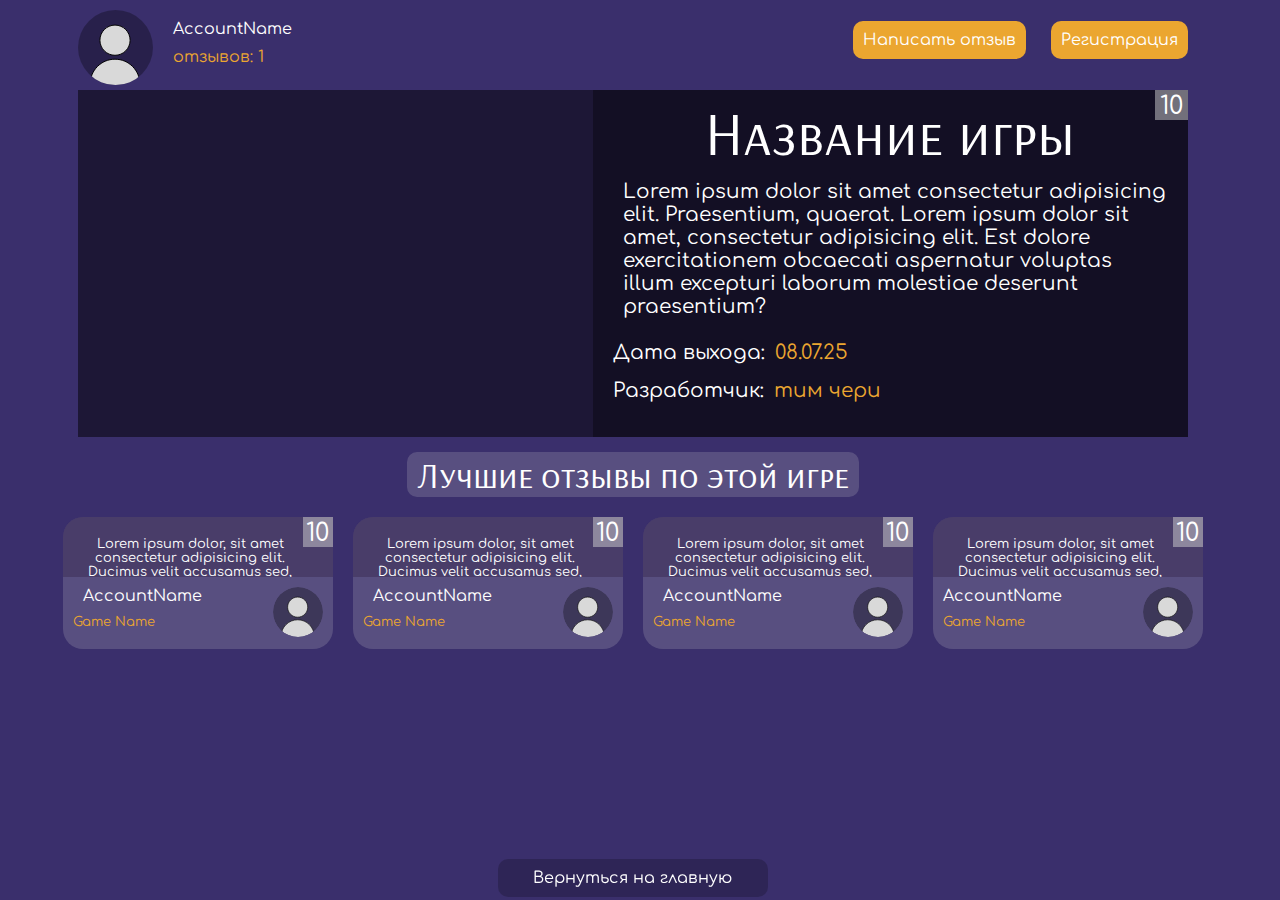
<file: gamedescription.html>
<!DOCTYPE html>
<html lang="en">
  <head>
    <meta charset="UTF-8" />
    <meta name="viewport" content="width=device-width, initial-scale=1.0" />
    <title>Название игры</title>
    <link rel="shortcut icon" href="/Images/Vector.png" type="image/x-icon" />
    <link rel="stylesheet" href="style.css" />
    <link rel="preconnect" href="https://fonts.googleapis.com" />
    <link rel="preconnect" href="https://fonts.gstatic.com" crossorigin />
    <link
      href="https://fonts.googleapis.com/css2?family=Arsenal+SC:ital,wght@0,400;0,700;1,400;1,700&family=Comfortaa:wght@300..700&display=swap"
      rel="stylesheet"
    />
  </head>
  <body>
    <header class="header">
      <div class="mainavatar"></div>
      <div class="left">
        <p class="name">AccountName</p>
        <p id="reviews">отзывов: <span>1</span></p>
      </div>
      <div class="right">
        <a class="btn" href="review.html" target="_blank">Написать отзыв</a
        ><a class="btn" href="regist.html">Регистрация</a>
      </div>
    </header>
    <main>
      <article class="background">
        <span class="generalgrade">10</span>
        <div class="info">
          <h1 id="gamename">Название игры</h1>
          <p class="text">
            Lorem ipsum dolor sit amet consectetur adipisicing elit.
            Praesentium, quaerat. Lorem ipsum dolor sit amet, consectetur
            adipisicing elit. Est dolore exercitationem obcaecati aspernatur
            voluptas illum excepturi laborum molestiae deserunt praesentium?
          </p>
          <br />
          <div class="spanhead">
            <span>Дата выхода:</span>
            <p id="gamedate">08.07.25</p>
          </div>
          <div class="spanhead">
            <span>Разработчик:</span>
            <p id="gameauthor">тим чери</p>
          </div>
        </div>
      </article>
      <section>
        <h1 id="revieweek">Лучшие отзывы по этой игре</h1>
        <article class="revieweek">
          <article class="review">
            <span class="grade">10</span>
            <p class="reviewtext">
              Lorem ipsum dolor, sit amet consectetur adipisicing elit. Ducimus
              velit accusamus sed, eos magni minima! Lorem ipsum dolor sit amet
              consectetur adipisicing elit. Ipsam, debitis. Lorem ipsum dolor
              sit amet consectetur adipisicing elit. Assumenda, odio!
            </p>
            <div class="reviewaccount">
              <div class="reviewacc">
                <p class="reviewname">AccountName</p>
                <p class="reviewgame">Game Name</p>
              </div>
              <div class="avatar" />
            </div>
          </article>
          <article class="review">
            <span class="grade">10</span>
            <p class="reviewtext">
              Lorem ipsum dolor, sit amet consectetur adipisicing elit. Ducimus
              velit accusamus sed, eos magni minima!
            </p>
            <div class="reviewaccount">
              <div class="reviewacc">
                <p class="reviewname">AccountName</p>
                <p class="reviewgame">Game Name</p>
              </div>
              <div class="avatar" />
            </div>
          </article>
          <article class="review">
            <span class="grade">10</span>
            <p class="reviewtext">
              Lorem ipsum dolor, sit amet consectetur adipisicing elit. Ducimus
              velit accusamus sed, eos magni minima!
            </p>
            <div class="reviewaccount">
              <div class="reviewacc">
                <p class="reviewname">AccountName</p>
                <p class="reviewgame">Game Name</p>
              </div>
              <div class="avatar" />
            </div>
          </article>
          <article class="review">
            <span class="grade">10</span>
            <p class="reviewtext">
              Lorem ipsum dolor, sit amet consectetur adipisicing elit. Ducimus
              velit accusamus sed, eos magni minima!
            </p>
            <div class="reviewaccount">
              <div class="reviewacc">
                <p class="name">AccountName</p>
                <p class="reviewgame">Game Name</p>
              </div>
              <div class="avatar" />
            </div>
          </article>
        </article>
      </section>
    </main>
    <footer>
      <a class="mainpage" href="main.html">Вернуться на главную</a>
    </footer>
  </body>
</html>
</file>
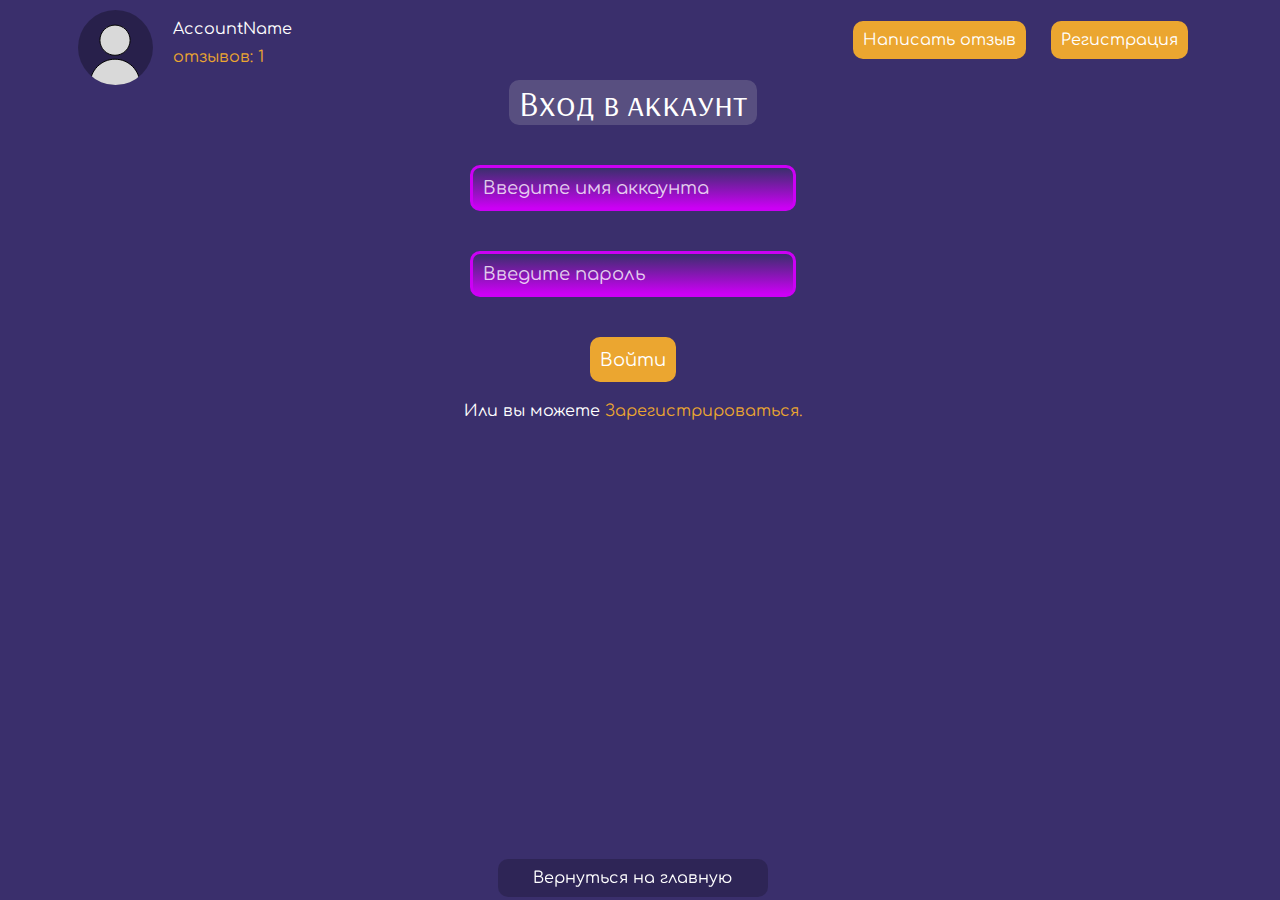
<file: login.html>
<!DOCTYPE html>
<html lang="en">
  <head>
    <meta charset="UTF-8" />
    <meta name="viewport" content="width=device-width, initial-scale=1.0" />
    <title>Вход в аккаунт</title>
    <link rel="shortcut icon" href="/Images/Vector.png" type="image/x-icon" />
    <link rel="stylesheet" href="style.css" />
    <link rel="preconnect" href="https://fonts.googleapis.com" />
    <link rel="preconnect" href="https://fonts.gstatic.com" crossorigin />
    <link
      href="https://fonts.googleapis.com/css2?family=Arsenal+SC:ital,wght@0,400;0,700;1,400;1,700&family=Comfortaa:wght@300..700&display=swap"
      rel="stylesheet"
    />
  </head>
  <body>
    <header class="header">
      <div class="mainavatar"></div>
      <div class="left">
        <p class="name">AccountName</p>
        <p id="reviews">отзывов: <span>1</span></p>
      </div>
      <div class="right">
        <a class="btn" href="review.html" target="_blank">Написать отзыв</a
        ><a class="btn" href="">Регистрация</a>
      </div>
    </header>
    <main id="registrform">
      <h1>Вход в аккаунт</h1>
      <input
        type="text"
        class="registr"
        id="AccountName"
        placeholder="Введите имя аккаунта"
      /><input
        type="password"
        class="registr"
        id="Password"
        placeholder="Введите пароль"
      />
      <button type="submit" class="registr btn">Войти</button>
      <p class="login">
        Или вы можете
        <a href="regist.html" class="login">Зарегистрироваться.</a>
      </p>
    </main>
    <footer>
      <a class="mainpage" href="main.html">Вернуться на главную</a>
    </footer>
  </body>
</html>
</file>
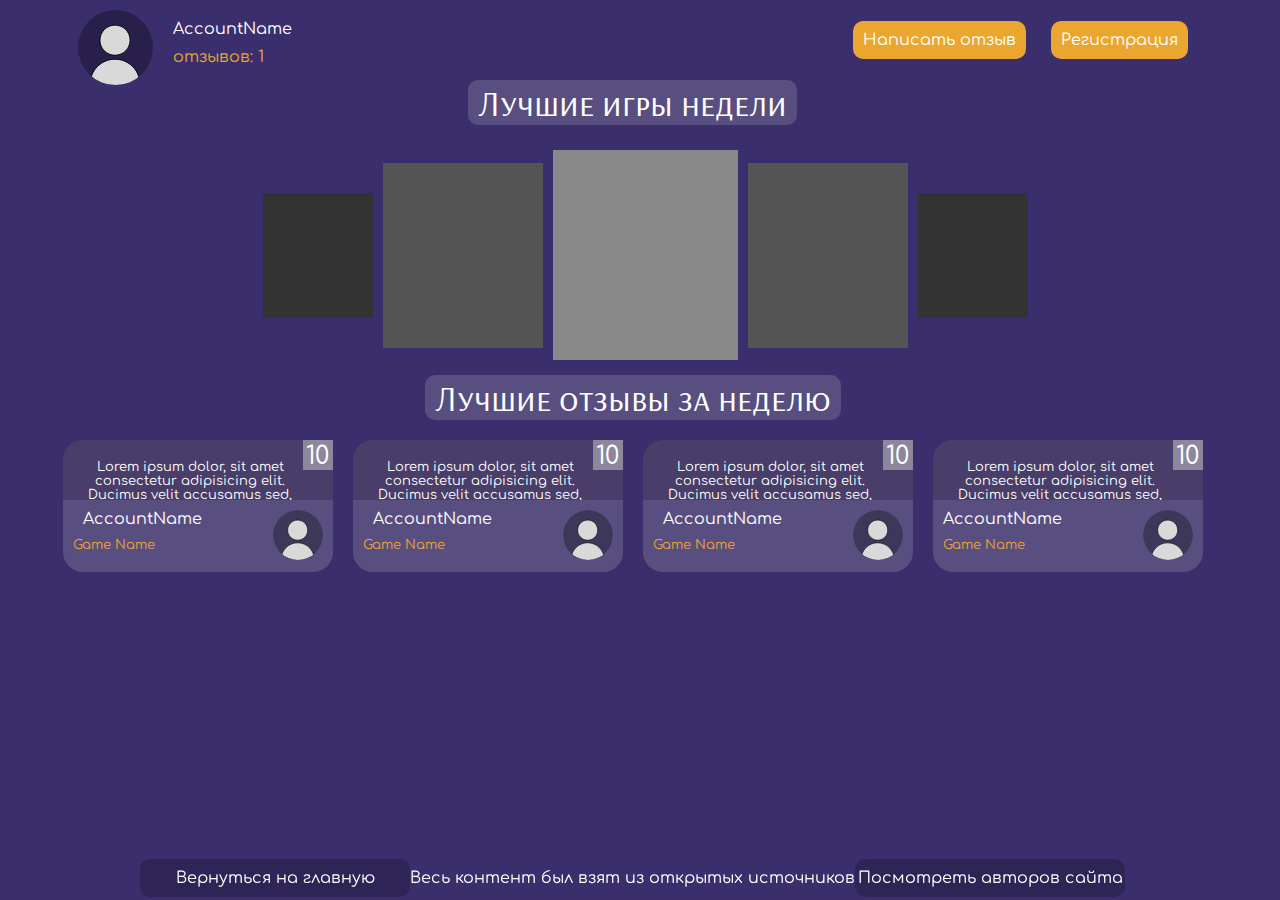
<file: main.html>
<!DOCTYPE html>
<html lang="en">
  <head>
    <meta charset="UTF-8" />
    <meta name="viewport" content="width=device-width, initial-scale=1.0" />
    <title>GameTime</title>
    <link rel="shortcut icon" href="/Images/Vector.png" type="image/x-icon" />
    <link rel="stylesheet" href="style.css" />
    <link rel="preconnect" href="https://fonts.googleapis.com" />
    <link rel="preconnect" href="https://fonts.gstatic.com" crossorigin />
    <link
      href="https://fonts.googleapis.com/css2?family=Arsenal+SC:ital,wght@0,400;0,700;1,400;1,700&family=Comfortaa:wght@300..700&display=swap"
      rel="stylesheet"
    />
  </head>
  <body>
    <header class="header">
      <div class="mainavatar"></div>
      <div class="left">
        <p class="name">AccountName</p>
        <p id="reviews">отзывов: <span>1</span></p>
      </div>
      <div class="right">
        <a class="btn" href="review.html" target="_blank">Написать отзыв</a
        ><a class="btn" href="regist.html">Регистрация</a>
      </div>
    </header>
    <main>
      <section>
        <h1 id="carousel">Лучшие игры недели</h1>
        <article class="carousel">
          <div class="thirdgame"></div>
          <div class="secgame"></div>
          <div class="maingame"></div>
          <div class="secgame"></div>
          <div class="thirdgame"></div>
        </article>
      </section>
      <section>
        <h1 id="revieweek">Лучшие отзывы за неделю</h1>
        <article class="revieweek">
          <article class="review">
            <span class="grade">10</span>
            <p class="reviewtext">
              Lorem ipsum dolor, sit amet consectetur adipisicing elit. Ducimus
              velit accusamus sed, eos magni minima!
            </p>
            <div class="reviewaccount">
              <div class="reviewacc">
                <p class="reviewname">AccountName</p>
                <p class="reviewgame">Game Name</p>
              </div>
              <div class="avatar" />
            </div>
          </article>
          <article class="review">
            <span class="grade">10</span>
            <p class="reviewtext">
              Lorem ipsum dolor, sit amet consectetur adipisicing elit. Ducimus
              velit accusamus sed, eos magni minima!
            </p>
            <div class="reviewaccount">
              <div class="reviewacc">
                <p class="reviewname">AccountName</p>
                <p class="reviewgame">Game Name</p>
              </div>
              <div class="avatar" />
            </div>
          </article>
          <article class="review">
            <span class="grade">10</span>
            <p class="reviewtext">
              Lorem ipsum dolor, sit amet consectetur adipisicing elit. Ducimus
              velit accusamus sed, eos magni minima!
            </p>
            <div class="reviewaccount">
              <div class="reviewacc">
                <p class="reviewname">AccountName</p>
                <p class="reviewgame">Game Name</p>
              </div>
              <div class="avatar" />
            </div>
          </article>
          <article class="review">
            <span class="grade">10</span>
            <p class="reviewtext">
              Lorem ipsum dolor, sit amet consectetur adipisicing elit. Ducimus
              velit accusamus sed, eos magni minima!
            </p>
            <div class="reviewaccount">
              <div class="reviewacc">
                <p class="name">AccountName</p>
                <p class="reviewgame">Game Name</p>
              </div>
              <div class="avatar" />
            </div>
          </article>
        </article>
      </section>
    </main>
    <footer>
      <a class="mainpage" href="#">Вернуться на главную</a>
      <span>Весь контент был взят из открытых источников</span>
      <a class="contacts" href="#">Посмотреть авторов сайта</a>
    </footer>
  </body>
</html>
</file>
<file: style.css>
* {
  padding: 0;
  margin: 0;
  font-family: "Comfortaa", sans-serif;
  scrollbar-gutter: stable;
}
body {
  width: 1110px;
  margin: 0 20px;
  color: white;
  background-color: #3a2f6c;
  margin: auto;
  position: relative;
}
main,
#reviewform {
  width: 100%;
  display: flex;
  flex-direction: column;
  align-items: center;
}
.header {
  height: 80px;
  display: flex;
  align-content: center;
  .btn {
    margin-left: 25px;
  }
}
.name {
  margin-left: -10px;
}
.mainavatar,
.mainavatar:default {
  margin-top: 10px;
  background-image: url("Images/avatar.svg");
  background-size: cover;
  width: 75px;
  height: 75px;
}
#reviews {
  padding: 10px 0;
  color: #eba630;
}
.left {
  margin: 20px;
  align-content: center;
}
.right {
  align-content: center;
  margin-left: auto;
}
.btn {
  padding: 10px;
  text-decoration: none;
  background-color: #eba630;
  color: white;
  width: 150px;
  height: 45px;
  border-radius: 10px;
  border: none;
  cursor: pointer;
  transition: background-color 0.5s;
  &:hover {
    background-color: #ffa200;
  }
}
h1 {
  font-family: "Arsenal SC", sans-serif;
  font-weight: 500;
  background-color: rgb(210, 210, 210, 0.2);
  width: fit-content;
  font-size: 36px;
  border-left: 10px solid rgb(0, 0, 0, 0);
  border-right: 10px solid rgb(0, 0, 0, 0);
  border-radius: 10px;
  margin: auto;
  margin-bottom: 20px;
}
#gamename {
  font-size: 60px;
  background: none;
  margin-bottom: 10px;
  margin-top: -15px;
}
.carousel {
  display: flex;
  align-items: center;
  justify-content: space-between;
  width: 750px;
  margin: auto;
  margin-bottom: 10px;
}
.maingame {
  min-width: 175px;
  min-height: 200px;
  filter: brightness(0.8);
  margin: 5px;
}
.secgame {
  min-width: 150px;
  min-height: 175px;
  filter: brightness(0.5);
  margin: 5px;
}
.thirdgame {
  min-width: 100px;
  min-height: 115px;
  filter: brightness(0.3);
  margin: 5px;
}
.maingame,
.secgame,
.thirdgame {
  cursor: pointer;
  background-color: rgb(170, 170, 170);
  padding: 5px;
  color: white;
  border-width: 0px;
  transition: transform 0.5s;
  background-size: cover;
  background-position: center;
  &:hover {
    transform: scale(1.1);
    transition: transform 1s;
    filter: brightness(1);
  }
}

.revieweek {
  display: flex;
  margin: auto;
  margin-bottom: 10px;
}
.review {
  margin: 0 10px;
  width: 270px;
  height: fit-content;
  background-color: rgb(210, 210, 210, 0.2);
  border-radius: 20px;
  border-top-right-radius: 0px;
  position: relative;
  display: flex;
  flex-direction: column;
  scroll-snap-align: center;
}
.grade {
  position: absolute;
  top: 0;
  right: 0;
  width: 30px;
  height: 30px;
  font-size: 25px;
  align-content: end;
  text-align: center;
  background-color: rgb(210, 210, 210, 0.5);
}
.reviewtext {
  padding: 20px 15px 0px 15px;
  height: 40px;
  font-size: 13px;
  text-align: center;
  flex-grow: 1;
  overflow: hidden;
  border-top-left-radius: 20px;
  background-color: #2715354d;
  transition: all 2s;
  &:hover {
    overflow: visible;
    height: fit-content;
    padding-bottom: 15px;
    transition: all 0.5s;
  }
}
.reviewaccount {
  display: flex;
  flex-direction: row;
  align-content: center;
  justify-content: space-between;
  padding: 10px;
}
.reviewgame {
  font-size: 13px;
  padding: 10px 0;
  color: #eba630;
  align-content: flex-end;
}
.avatar,
.avatar:default {
  float: right;
  width: 50px;
  height: 50px;
  background-image: url("Images/avatar.svg");
  background-size: cover;
  border-radius: 50px;
}
footer {
  position: fixed;
  bottom: 10px;
  display: flex;
  width: fit-content;
  justify-self: center;
  align-items: center;
  height: 25px;
  a {
    padding: 10px 0;
    width: 270px;
    background-color: rgb(0, 0, 0, 0.2);
    border-radius: 10px;
    text-decoration: none;
    color: white;
    text-align: center;
  }
}
#registrform h1 {
  margin-bottom: 20px;
}
.registr {
  width: 300px;
  padding: 10px;
  display: block;
  margin: 20px auto;
  border-radius: 10px;
  font-size: 18px;
}
button.registr {
  margin-top: 20px;
  border: none;
  background-color: #eba630;
  color: white;
  width: fit-content;
  margin-left: auto;
  margin-right: auto;
}
input.registr {
  border: 3px solid #cc00f5;
  background: linear-gradient(#3a2f6c, #cc00f5);
  outline: none;
  &::placeholder,
  &:enabled {
    color: rgb(255, 255, 255, 0.8);
  }
}
#search {
  margin-top: 30px;
  width: fit-content;
  border: 3px solid #eba630;
  background: linear-gradient(#d15a23, #eba630);
}
.search {
  position: relative;
  display: flex;
  flex-direction: row;
  align-items: center;
  margin-bottom: 30px;
  img {
    width: 28px;
    height: 28px;
  }
}
select {
  position: relative;
  display: inline-block;
  top: 80%;
  border-radius: 10px;
  padding: 5px;
  color: white;
  outline: none;
}
.dropdownlist {
  top: 80%;
  background-color: #eba630;
  border-radius: 10px;
  padding: 5px;
}
option {
  padding: 5px;
  height: 20px;
  background-color: #eba630;
  color: white;
  transition: background-color 2.5s;
  &:hover {
    background-color: #d15a23;
    transition: background-color 0.5s;
  }
}

#range {
  appearance: none;
  background: linear-gradient(
    90deg,
    #c92a94,
    #7d4b9a,
    #403e7f,
    #059196,
    #058f0a,
    #be8200,
    #cf000a
  );
  width: 70%;
  height: 20px;
  border-radius: 10px;
  &::-webkit-slider-thumb {
    width: 15px;
    height: 35px;
    appearance: none;
    background: #271535;
    border-radius: 10px;
    cursor: pointer;
  }
}
#review_text {
  width: 70%;
  height: 100px;
  padding: 10px;
  margin-bottom: 40px;
  outline: none;
  font-size: 16px;
  background-color: rgba(255, 197, 238, 0.6);
  color: white;
  &::placeholder {
    color: rgba(255, 255, 255, 0.5);
  }
}
.gradeword {
  display: flex;
  width: 100%;
  justify-content: space-around;
  margin: 5px 0 40px 0;
}
.background {
  margin-top: 10px;
  display: flex;
  width: 100%;
  height: 50%;
  background-color: #0000007e;
  background-image: url();
  margin-bottom: 15px;
}
.info {
  width: 50%;
  padding: 20px;
  display: flex;
  flex-direction: column;
  align-items: flex-start;
  justify-items: flex-start;
  margin-left: auto;
  background-color: #00000052;
  font-size: 20px;
}
.generalgrade {
  position: absolute;
  top: auto;
  right: 0;
  width: fit-content;
  padding: 0 5px;
  height: 30px;
  font-size: 25px;
  align-content: end;
  text-align: center;
  background-color: rgb(210, 210, 210, 0.5);
}
#gamedate,
#gameauthor {
  color: #eba630;
}
.spanhead {
  display: flex;
  justify-content: space-between;
  padding-bottom: 15px;
}
div p {
  padding-left: 10px;
}
.login {
  align-content: center;
  text-decoration: none;
}
a.login {
  color: #eba630;
}

@media screen and (max-width: 600px) {
  body {
    width: 100%;
    margin: 0 5px;
    font-size: 14px;
  }
  .header {
    height: 110px;
    width: 100%;
    justify-content: center;
    .btn {
      display: block;
    }
  }
  .mainavatar {
    margin-left: auto;
    background-size: contain;
    background-repeat: no-repeat;
    width: 15%;
  }
  .right {
    white-space: nowrap;
    margin-right: auto;
  }
  .btn {
    margin: 5px;
    padding: 10px;
    width: fit-content;
    height: fit-content;
  }
  main {
    padding-bottom: 40px;
  }
  h1,
  #gamename {
    font-size: 30px;
  }
  .carousel {
    width: 200px;
    overflow-x: scroll;
    overflow-y: hidden;
    scroll-snap-type: x proximity;
  }
  .maingame,
  .secgame,
  .thirdgame {
    scroll-snap-align: center;
    min-width: 175px;
    min-height: 200px;
    filter: brightness(0.7);
    margin: 5px;
  }
  .revieweek {
    width: 250px;
    overflow-x: scroll;
    overflow-y: hidden;
    scroll-snap-type: x proximity;
  }
  .review {
    flex-shrink: 0;
    width: 250px;
  }
  input {
    align-content: center;
    margin-left: auto;
    margin-right: auto;
  }
  #review_text {
    margin-bottom: 10px;
  }
  .info {
    font-size: 14px;
  }
}
</file>
